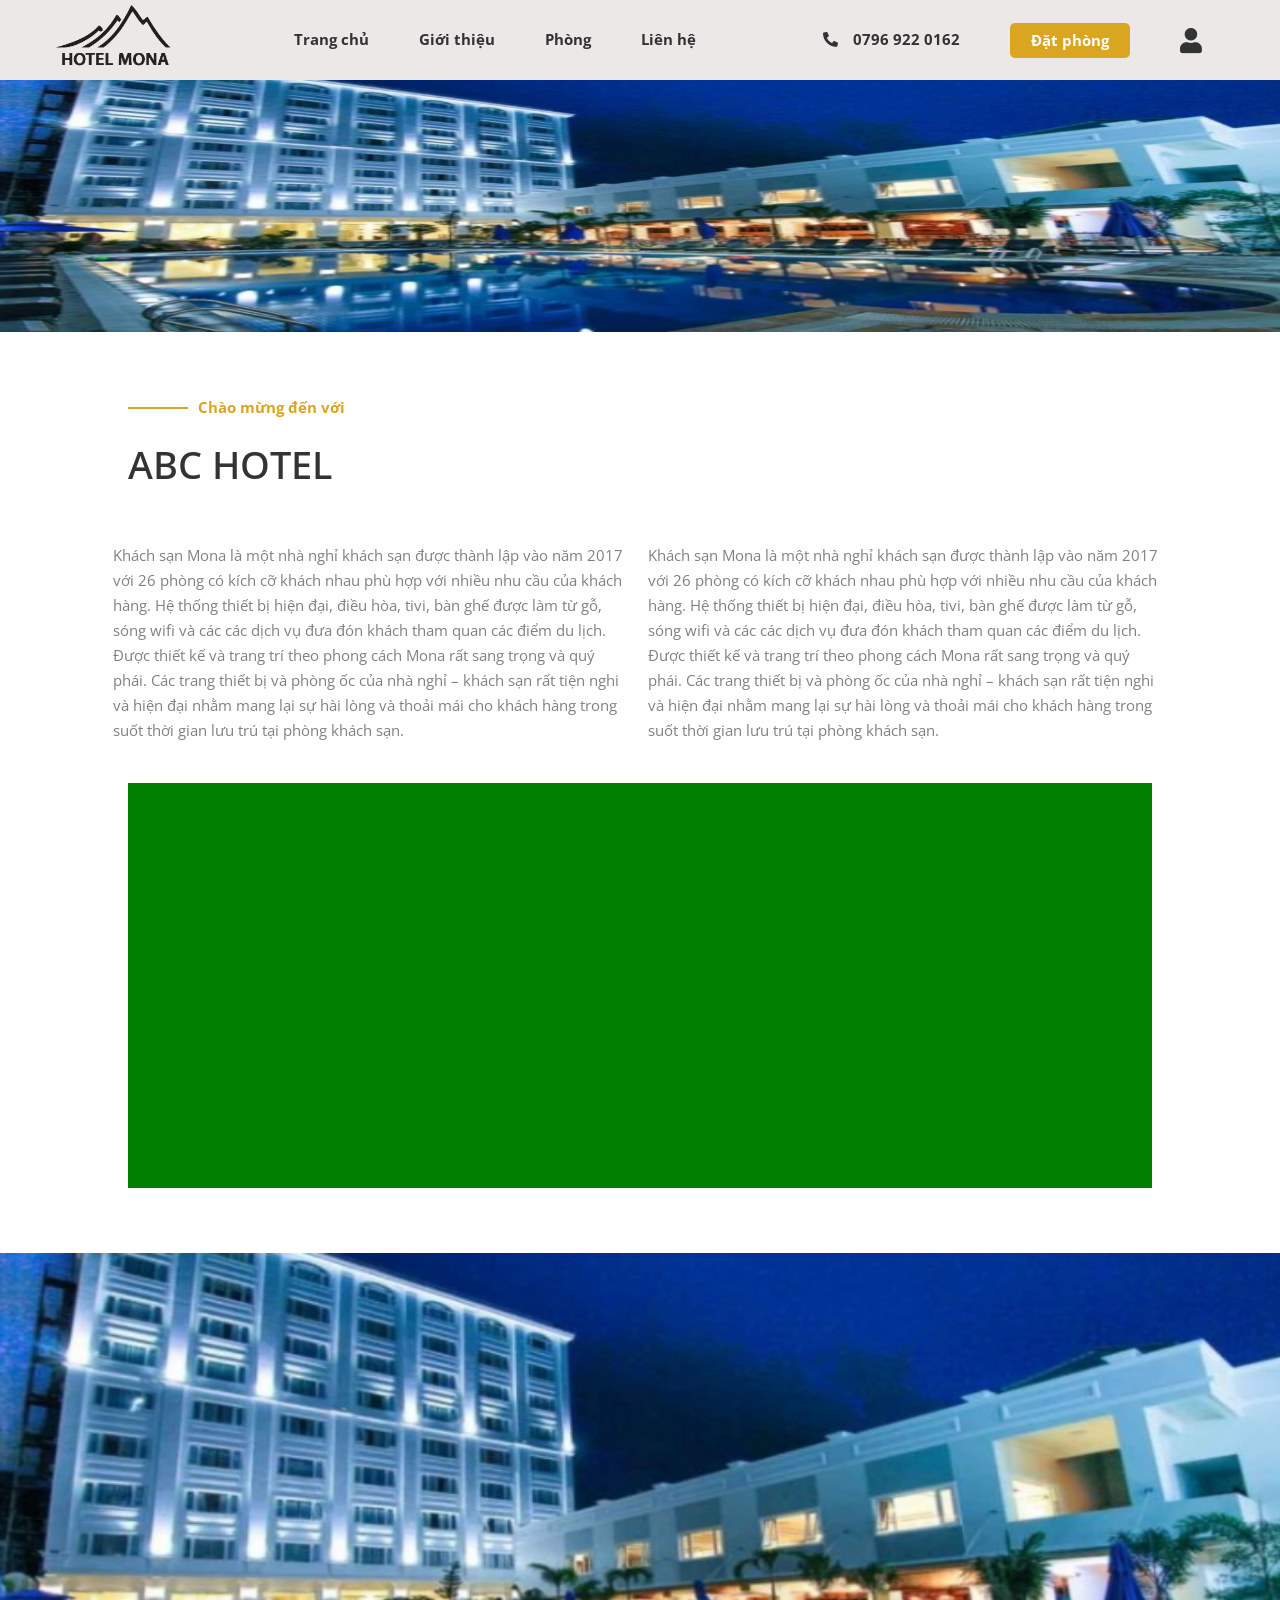
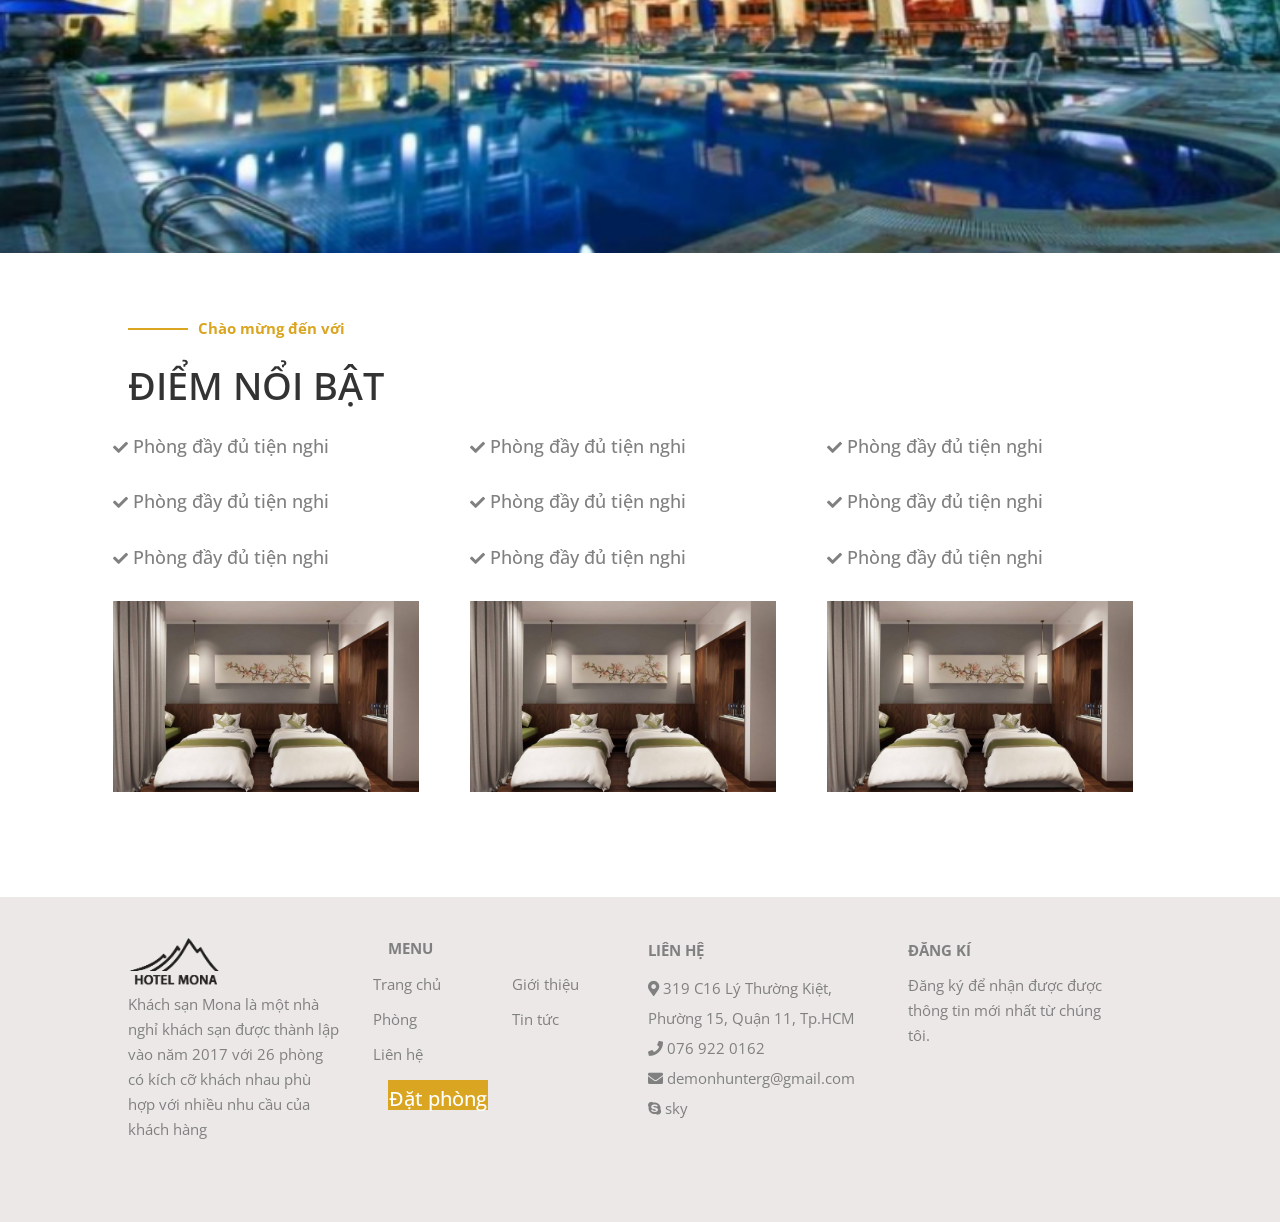
<file: gioithieu.html>
<html lang="en">
<head>
    <meta charset="UTF-8">
    <meta name="viewport" content="width=device-width, initial-scale=1.0">
    <meta http-equiv="X-UA-Compatible" content="ie=edge">
    <title>Mount Hotel</title>
    <link rel="stylesheet" href="https://cdnjs.cloudflare.com/ajax/libs/font-awesome/5.11.2/css/all.min.css">
    <link href="https://fonts.googleapis.com/css?family=Open+Sans&display=swap" rel="stylesheet">
    <link href="https://fonts.googleapis.com/css?family=Sawarabi+Mincho&display=swap" rel="stylesheet">
    <link rel="stylesheet" href="https://maxcdn.bootstrapcdn.com/bootstrap/3.4.1/css/bootstrap.min.css">
    <link rel="stylesheet" href="style.css">
    <link rel="stylesheet" href="grid.css">
    <script src="https://ajax.googleapis.com/ajax/libs/jquery/3.4.1/jquery.min.js"></script>
    <script src="https://maxcdn.bootstrapcdn.com/bootstrap/3.4.1/js/bootstrap.min.js"></script>
</head>
<body>
        <!-- header -->
        <header style="height:80px;">
            <nav class="header-nav">
                <!-- Left Side -->
                <div class="nav-left-side">
                   <img src="./image/logo.png" alt="Mount Hotel" style="cursor: pointer;">
                </div>
                <!-- Middle Side -->
                <div class="nav-middle-side">
                    <div class="nav-detail">Trang chủ</div>
                    <div class="nav-detail">Giới thiệu</div>
                    <div class="nav-detail">Phòng</div>
                    <div class="nav-detail">Liên hệ</div>
                </div>
                <!-- Right Side -->
                <div class="nav-right-side">
                    <div class="nav-detail"><i class="fas fa-phone-alt" style="margin-right: 15px;"></i>0796 922 0162</div>
                    <div class="nav-detail">
                        <button >Đặt phòng</button>
                    </div>
                    <div class="nav-detail">
                        <i class="fas fa-user" style="font-size: 25px;"></i>
                    </div>
                </div>
            </nav>
        </header>
        <!-- main -->

    </div>
     <!-- banner giới thiệu -->
    <div>
        <img class="gioithieu-banner-1" src="./image/hinh-anh-khach-san-Phu-Quoc-Ocean-Pearl.png" alt="">
    </div>
    <!-- giới thiệu khách sạn -->
    <section>
        <span class="gioithieu-gach">Chào mừng đến với</span>
        <p class="gioithieu-text">ABC HOTEL</p class="gioithieu-text">
        <div class="row gioithieu-text-wapper">
            <div class="col span-1-of-2">
                <span>
                    Khách sạn Mona là một nhà nghỉ khách sạn được thành lập vào năm 2017 với 26 phòng có kích cỡ khách nhau phù hợp với nhiều nhu cầu của khách hàng. Hệ thống thiết bị hiện đại, điều hòa, tivi, bàn ghế được làm từ gỗ, sóng wifi và các các dịch vụ đưa đón khách tham quan các điểm du lịch. Được thiết kế và trang trí theo phong cách Mona rất sang trọng và quý phái. Các trang thiết bị và phòng ốc của nhà nghỉ – khách sạn rất tiện nghi và hiện đại nhằm mang lại sự hài lòng và thoải mái cho khách hàng trong suốt thời gian lưu trú tại phòng khách sạn.
                </span>
            </div>
            <div class="col span-1-of-2">
                <span>
                    Khách sạn Mona là một nhà nghỉ khách sạn được thành lập vào năm 2017 với 26 phòng có kích cỡ khách nhau phù hợp với nhiều nhu cầu của khách hàng. Hệ thống thiết bị hiện đại, điều hòa, tivi, bàn ghế được làm từ gỗ, sóng wifi và các các dịch vụ đưa đón khách tham quan các điểm du lịch. Được thiết kế và trang trí theo phong cách Mona rất sang trọng và quý phái. Các trang thiết bị và phòng ốc của nhà nghỉ – khách sạn rất tiện nghi và hiện đại nhằm mang lại sự hài lòng và thoải mái cho khách hàng trong suốt thời gian lưu trú tại phòng khách sạn.
                </span>
            </div>
        </div>
        <div class="gioithieu-slider">

        </div>
    </section>
    <!-- banner phòng+thành viên -->
    <div >
        <img class="gioithieu-banner-2" src="./image/hinh-anh-khach-san-Phu-Quoc-Ocean-Pearl.png" alt="">
    </div>
    <!-- điểm nổi bật -->
    <section>
        <span class="gioithieu-gach">Chào mừng đến với</span>
        <p class="gioithieu-text">ĐIỂM NỔI BẬT </p>
        <div class="row">
            <div class="col span-1-of-3 gioithieu-room-wapper">
                <p> <i class="fas fa-check"></i> Phòng đầy đủ tiện nghi</p>
                <p><i class="fas fa-check"></i> Phòng đầy đủ tiện nghi</p>
                <p><i class="fas fa-check"></i> Phòng đầy đủ tiện nghi</p>
                <img class="gioithieu-room-img" src="./image/phong-standard.jpg" alt="">
            </div>
            <div class="col span-1-of-3 gioithieu-room-wapper">
                <p><i class="fas fa-check"></i> Phòng đầy đủ tiện nghi</p>
                <p><i class="fas fa-check"></i> Phòng đầy đủ tiện nghi</p>
                <p><i class="fas fa-check"></i> Phòng đầy đủ tiện nghi</p>
                <img class="gioithieu-room-img" src="./image/phong-standard.jpg" alt="">
            </div>
            <div class="col span-1-of-3 gioithieu-room-wapper">
                <p><i class="fas fa-check"></i> Phòng đầy đủ tiện nghi</p>
                <p><i class="fas fa-check"></i> Phòng đầy đủ tiện nghi</p>
                <p><i class="fas fa-check"></i> Phòng đầy đủ tiện nghi</p>
                <img class="gioithieu-room-img" src="./image/phong-standard.jpg" alt="">
            </div>
        </div>
    </section>
    <!-- footer-1 -->
    <footer class="gioithieu-footer-1">
        <div class="col span-1-of-4 gioithieu-height">
            <img class="footer-logo" src="./image/logo.png" alt="">
            <p>
                Khách sạn Mona là một nhà nghỉ khách sạn được thành lập vào năm 2017 với 26 phòng có kích cỡ khách nhau phù hợp với nhiều nhu cầu của khách hàng
            </p>
        </div>
        <div class="col span-1-of-4">
            <p style="font-weight: bold;">MENU</p>
            <div class="row">
                <div class="col span-1-of-2 gioithieu-height">
                    <a class ="a"><p>Trang chủ</p></a>
                    <a class ="a"><p>Phòng</p></a>
                    <a class ="a"><p>Liên hệ</p></a>
                </div>
                <div class="col span-1-of-2 gioithieu-height">
                    <a class ="a"><p>Giới thiệu</p></a>
                    <a class ="a"><p>Tin tức</p></a>
                </div>
            </div>
            <a href="#" class="gioithieu-btn">Đặt phòng</a>
        </div>
        <div class="col span-1-of-4 gioithieu-height">
            <p style="font-weight: bold;">LIÊN HỆ</p>
            <ul class="gioithieu-footer-1-lienhe">
                <li><i class="fas fa-map-marker-alt"></i> 319 C16 Lý Thường Kiệt, Phường 15, Quận 11, Tp.HCM</li>
                <a class ="a"><li><i class="fas fa-phone"></i> 076 922 0162</li></a>
                <a class ="a"><li><i class="fas fa-envelope"></i> demonhunterg@gmail.com</li></a>
                <a class ="a"><li><i class="fab fa-skype"></i> sky</li></a>
            </ul>
        </div>
        <div class="col span-1-of-4 gioithieu-height">
            <p style="font-weight: bold;">ĐĂNG KÍ</p>
            <p>Đăng ký để nhận được được thông tin mới nhất từ chúng tôi.</p>
        </div>
    </footer>
</body>
</html>
</file>
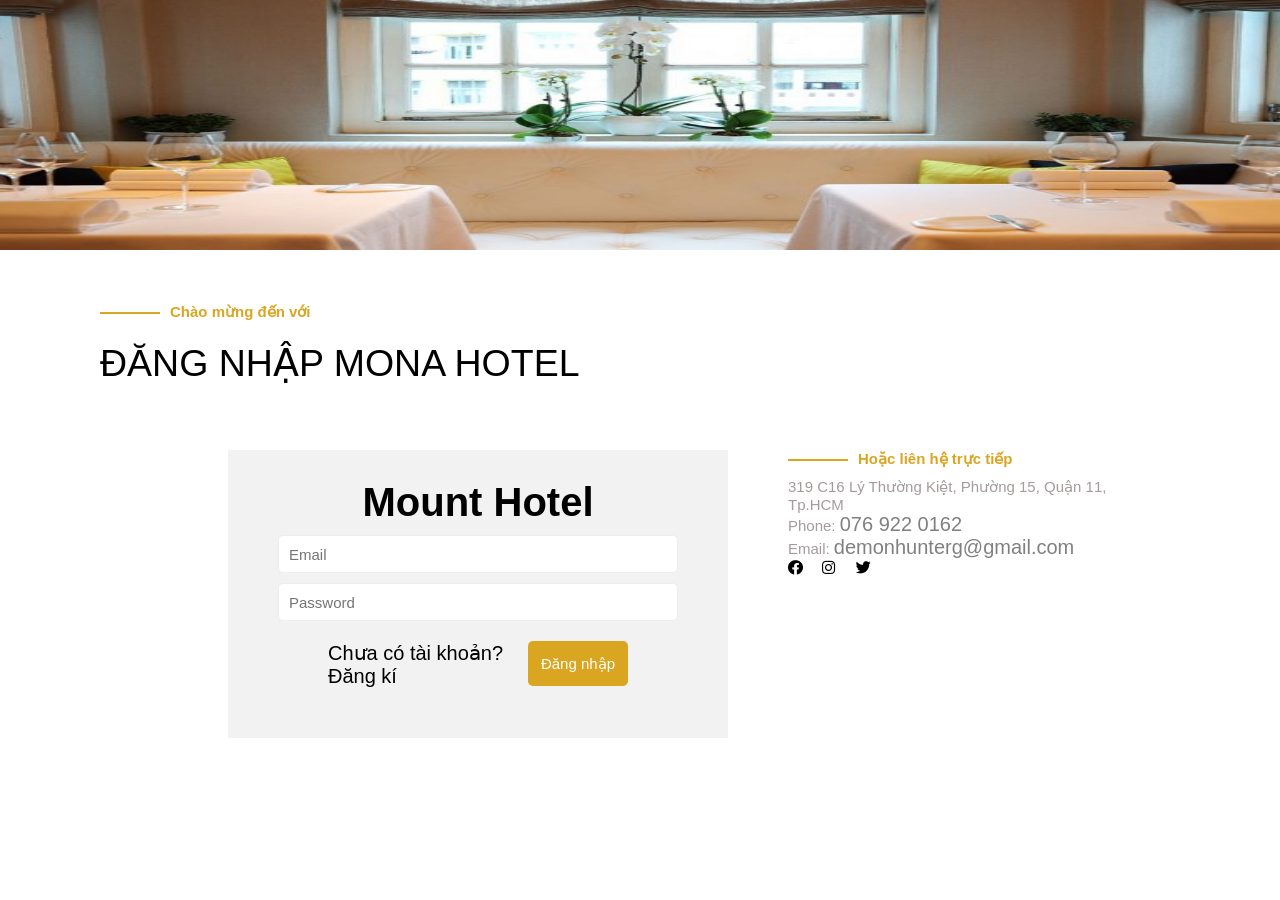
<file: login.html>
<!DOCTYPE html>
<html lang="en">
<head>
    <meta charset="UTF-8">
    <meta name="viewport" content="width=device-width, initial-scale=1.0">
    <meta http-equiv="X-UA-Compatible" content="ie=edge">
    <link rel="stylesheet" href="style.css">
    <link rel="stylesheet" href="https://cdnjs.cloudflare.com/ajax/libs/font-awesome/5.11.2/css/all.min.css">
    <title>Document</title>
</head>
<body>
    <div class="hinhnen">
        <img style="width: 100%; height: 250px;" src="nha-hang-1-768x410.jpg" alt="">
    </div>
    <div class="welcome">
    <div class="register-logIn" >
        <span>Chào mừng đến với</span>  
    </div> 
    <div>
        <h3 style="font-size: 250%; font-weight: 500; padding-top: 20px;">ĐĂNG NHẬP MONA HOTEL</h3>
    </div>
    </div>
    <section class="log-in-container">
           
       <form id="form-log-in" class="form-log-in">
        <div class="form-header">
            <h3>Mount Hotel</h3>
        </div>
        <div class="form-content">
                <input type="text" name="email" placeholder="Email">
            </div>
            <div class="input-wraper">
                <input type="text" name="password" placeholder="Password">
            </div>
        </div>
        <div class="form-footer">
            <a id="log-in-link" href="#">Chưa có tài khoản? Đăng kí</a>
            <button id="register-submit-btn" type="submit">Đăng nhập</button>
        </div>
       </form>
       <div class="lienhe">
       <div class="register-logIn" >
        <span>Hoặc liên hệ trực tiếp</span>  
        </div>
        <div> 
            <div class="p">
        <p>319 C16 Lý Thường Kiệt, Phường 15, Quận 11, Tp.HCM</p>
        <p>Phone: <a href="#" class ="a"> 076 922 0162</a></p>
        <p>Email: <a href="#" class ="a"> demonhunterg@gmail.com</a></p>
        </div>
        <div class="btn-icon">
        <i class="fab fa-facebook"></i>
        <i class="fab fa-instagram"></i>
        <i class="fab fa-twitter"></i>
        </div>   
    </div>
    </div>
        </section>
</body>
</html>
</file>
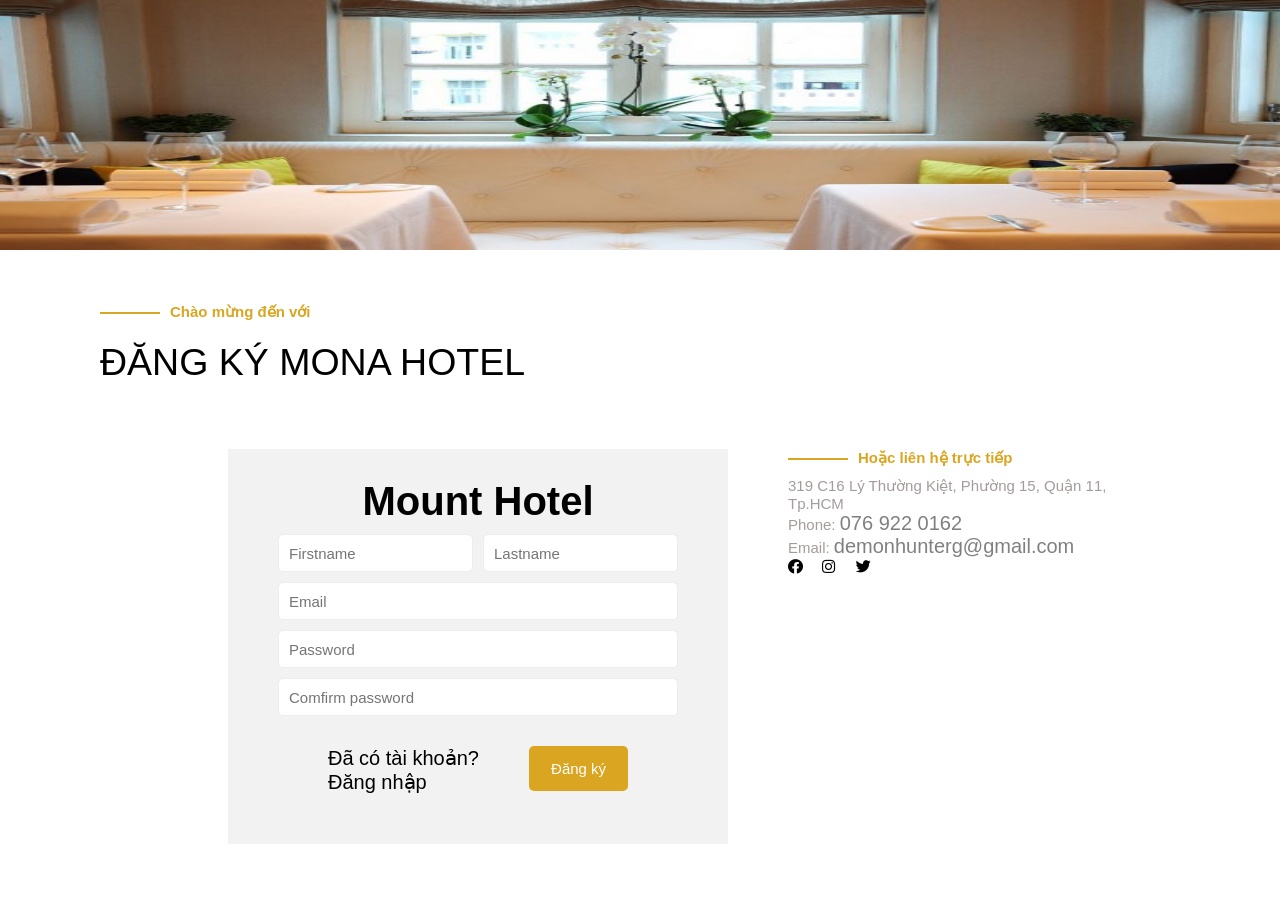
<file: register.html>
<!DOCTYPE html>
<html lang="en">
<head>
    <meta charset="UTF-8">
    <meta name="viewport" content="width=device-width, initial-scale=1.0">
    <meta http-equiv="X-UA-Compatible" content="ie=edge">
    <link rel="stylesheet" href="style.css">
    <link rel="stylesheet" href="https://cdnjs.cloudflare.com/ajax/libs/font-awesome/5.11.2/css/all.min.css">
    <title>Document</title>
</head>
<body>
    <div class="hinhnen">
        <img style="width: 100%; height: 250px;" src="nha-hang-1-768x410.jpg" alt="">
    </div>
    <div class="welcome">
    <div class="register-logIn" >
        <span>Chào mừng đến với</span>  
    </div> 
    <div>
        <h3 style="font-size: 250%; font-weight: 500; padding-top: 20px;">ĐĂNG KÝ MONA HOTEL</h3>
    </div>
    </div>
    <section class="register-container">
           
       <form id="form-register" class="form-register">
        <div class="form-header">
            <h3>Mount Hotel</h3>
        </div>
        <div class="form-content">
            <div class="name-wrapper">
                <div class="input-wraper">
                    <input type="text" name="firstname" placeholder="Firstname">
                </div>
                <div class="input-wraper">
                    <input type="text" name="lastname" placeholder="Lastname">
                </div>
            </div>
            <div class="input-wraper">
                <input type="text" name="email" placeholder="Email">
            </div>
            <div class="input-wraper">
                <input type="text" name="password" placeholder="Password">
            </div>
            <div class="input-wraper">
                <input type="text" name="comfirmPassword" placeholder="Comfirm password">
            </div>
        </div>
        <div class="form-footer">
            <a id="register-link" href="#">Đã có tài khoản? Đăng nhập</a>
            <button id="register-submit-btn" type="submit">Đăng ký</button>
        </div>
       </form>
       <div class="lienhe">
       <div class="register-logIn" >
        <span>Hoặc liên hệ trực tiếp</span>  
        </div>
        <div> 
            <div class="p">
                <p>319 C16 Lý Thường Kiệt, Phường 15, Quận 11, Tp.HCM</p>
                <p>Phone: <a href="#" class ="a"> 076 922 0162</a></p>
                <p>Email: <a href="#" class ="a"> demonhunterg@gmail.com</a></p>
                </div>
        <div class="btn-icon">
        <i class="fab fa-facebook"></i>
        <i class="fab fa-instagram"></i>
        <i class="fab fa-twitter"></i>
        </div>   
    </div>
    </div>
        </section>
</body>
</html>
</file>
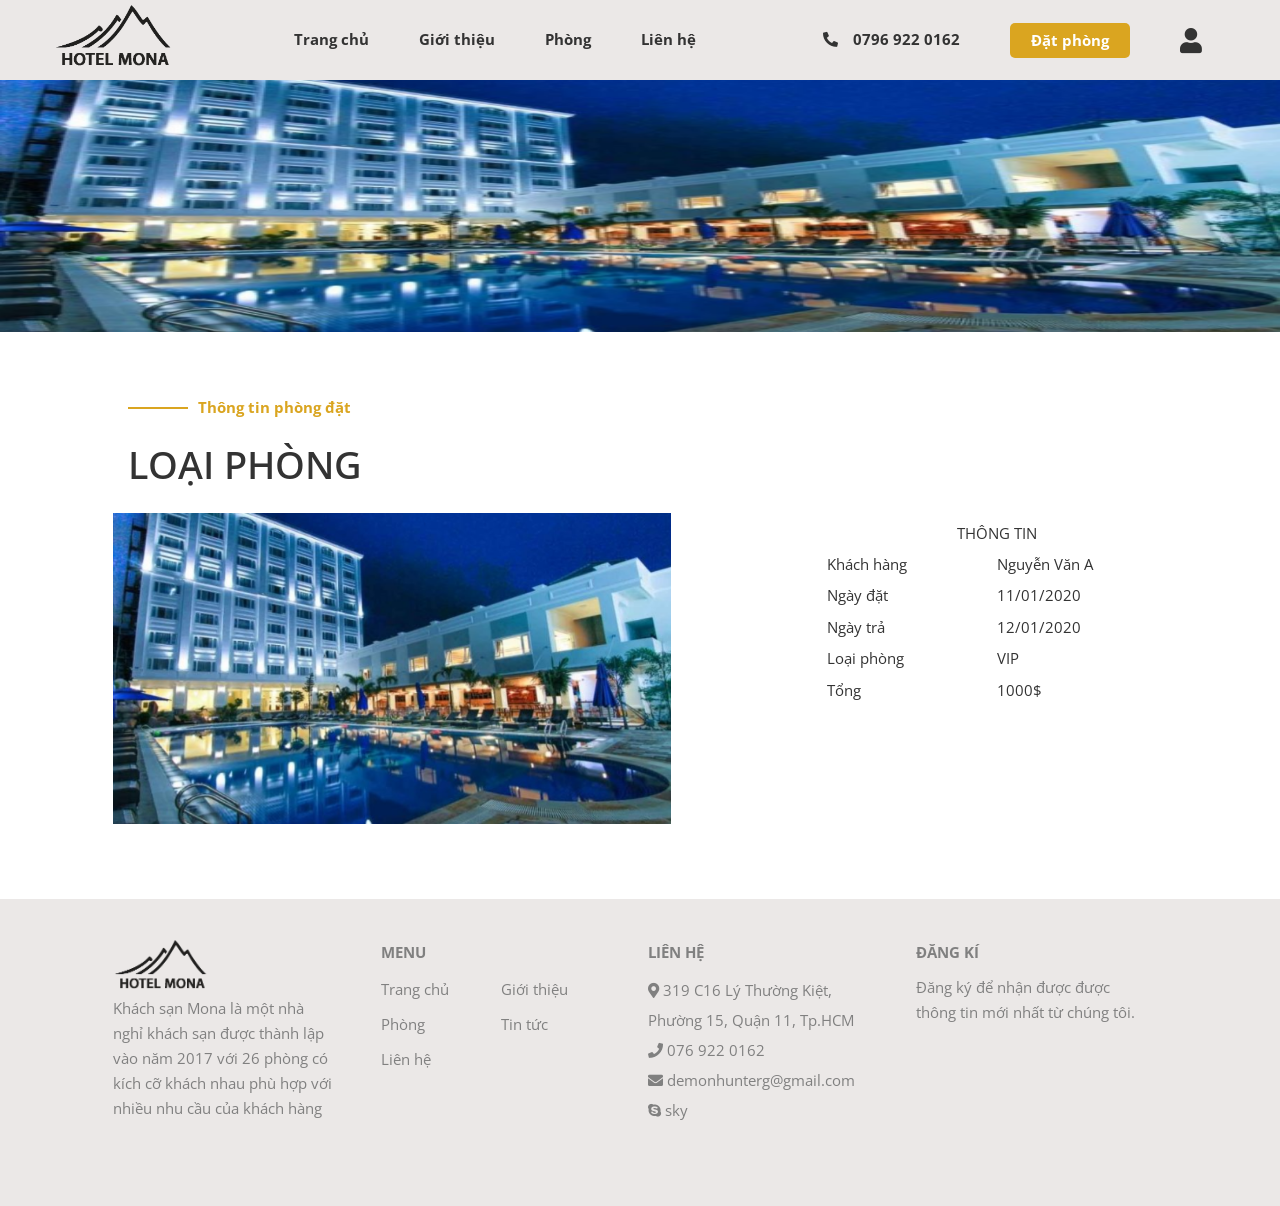
<file: room-booed-info.html>
<html lang="en">

<head>
    <meta charset="UTF-8">
    <meta name="viewport" content="width=device-width, initial-scale=1.0">
    <meta http-equiv="X-UA-Compatible" content="ie=edge">
    <title>Mount Hotel</title>
    <link rel="stylesheet" href="https://cdnjs.cloudflare.com/ajax/libs/font-awesome/5.11.2/css/all.min.css">
    <link href="https://fonts.googleapis.com/css?family=Open+Sans&display=swap" rel="stylesheet">
    <link href="https://fonts.googleapis.com/css?family=Sawarabi+Mincho&display=swap" rel="stylesheet">
    <link rel="stylesheet" href="https://maxcdn.bootstrapcdn.com/bootstrap/3.4.1/css/bootstrap.min.css">
    <link rel="stylesheet" href="style.css">
    <link rel="stylesheet" href="grid.css">
    <script src="https://ajax.googleapis.com/ajax/libs/jquery/3.4.1/jquery.min.js"></script>
    <script src="https://maxcdn.bootstrapcdn.com/bootstrap/3.4.1/js/bootstrap.min.js"></script>
</head>

<body>
    <!-- header -->
    <header style="height:80px;">
        <nav class="header-nav">
            <!-- Left Side -->
            <div class="nav-left-side">
                <img src="./image/logo.png" alt="Mount Hotel" style="cursor: pointer;">
            </div>
            <!-- Middle Side -->
            <div class="nav-middle-side">
                <div class="nav-detail">Trang chủ</div>
                <div class="nav-detail">Giới thiệu</div>
                <div class="nav-detail">Phòng</div>
                <div class="nav-detail">Liên hệ</div>
            </div>
            <!-- Right Side -->
            <div class="nav-right-side">
                <div class="nav-detail"><i class="fas fa-phone-alt" style="margin-right: 15px;"></i>0796 922 0162</div>
                <div class="nav-detail">
                    <button>Đặt phòng</button>
                </div>
                <div class="nav-detail">
                    <i class="fas fa-user" style="font-size: 25px;"></i>
                </div>
            </div>
        </nav>
    </header>
    <!-- main -->
    <!-- banner giới thiệu -->
    <div>
        <img class="gioithieu-banner-1" src="./image/hinh-anh-khach-san-Phu-Quoc-Ocean-Pearl.png" alt="">
    </div>
    <!-- giới thiệu khách sạn -->
    <section>
        <span class="gioithieu-gach">Thông tin phòng đặt</span>
        <p class="gioithieu-text">LOẠI PHÒNG</p class="gioithieu-text">
        <div class="row">
            <div class="col span-2-of-3">
                <img style="width: 80%;" src="./image/hinh-anh-khach-san-Phu-Quoc-Ocean-Pearl.png" alt="">
            </div>
            <div class="col span-1-of-3 ">
                <p style="text-align: center; margin: 10px;">THÔNG TIN </p>
                <div class="room-booked-info">
                    <div style="width: 50%;">
                        <p>Khách hàng </p>
                        <p>Ngày đặt</p>
                        <p>Ngày trả</p>
                        <p>Loại phòng</p>
                        <p>Tổng</p>
                    </div>
                    <div>
                        <p>Nguyễn Văn A</p>
                        <p>11/01/2020</p>
                        <p>12/01/2020</p>
                        <p>VIP</p>
                        <p>1000$</p>
                    </div>
                </div>
            </div>
        </div>
    </section>
    <!-- footer-1 -->
    <footer class="gioithieu-footer-1">
        <div class="row">
            <div class="col span-1-of-4 gioithieu-height">
                <img class="footer-logo" src="./image/logo.png" alt="">
                <p>
                    Khách sạn Mona là một nhà nghỉ khách sạn được thành lập vào năm 2017 với 26 phòng có kích cỡ khách
                    nhau
                    phù hợp với nhiều nhu cầu của khách hàng
                </p>
            </div>
            <div class="col span-1-of-4 gioithieu-height">
                <p style="font-weight: bold;">MENU</p>
                <div class="row" style="padding-left: 15px;">
                    <div class="col span-1-of-2 gioithieu-height">
                        <a class="a">
                            <p>Trang chủ</p>
                        </a>
                        <a class="a">
                            <p>Phòng</p>
                        </a>
                        <a class="a">
                            <p>Liên hệ</p>
                        </a>
                    </div>
                    <div class="col span-1-of-2 gioithieu-height">
                        <a class="a">
                            <p>Giới thiệu</p>
                        </a>
                        <a class="a">
                            <p>Tin tức</p>
                        </a>
                    </div>
                </div>
            </div>
            <div class="col span-1-of-4 gioithieu-height">
                <p style="font-weight: bold;">LIÊN HỆ</p>
                <ul class="gioithieu-footer-1-lienhe">
                    <li><i class="fas fa-map-marker-alt"></i> 319 C16 Lý Thường Kiệt, Phường 15, Quận 11, Tp.HCM</li>
                    <a class="a">
                        <li><i class="fas fa-phone"></i> 076 922 0162</li>
                    </a>
                    <a class="a">
                        <li><i class="fas fa-envelope"></i> demonhunterg@gmail.com</li>
                    </a>
                    <a class="a">
                        <li><i class="fab fa-skype"></i> sky</li>
                    </a>
                </ul>
            </div>
            <div class="col span-1-of-4 gioithieu-height">
                <p style="font-weight: bold;">ĐĂNG KÍ</p>
                <p>Đăng ký để nhận được được thông tin mới nhất từ chúng tôi.</p>
            </div>
        </div>
    </footer>
</body>

</html>
</file>
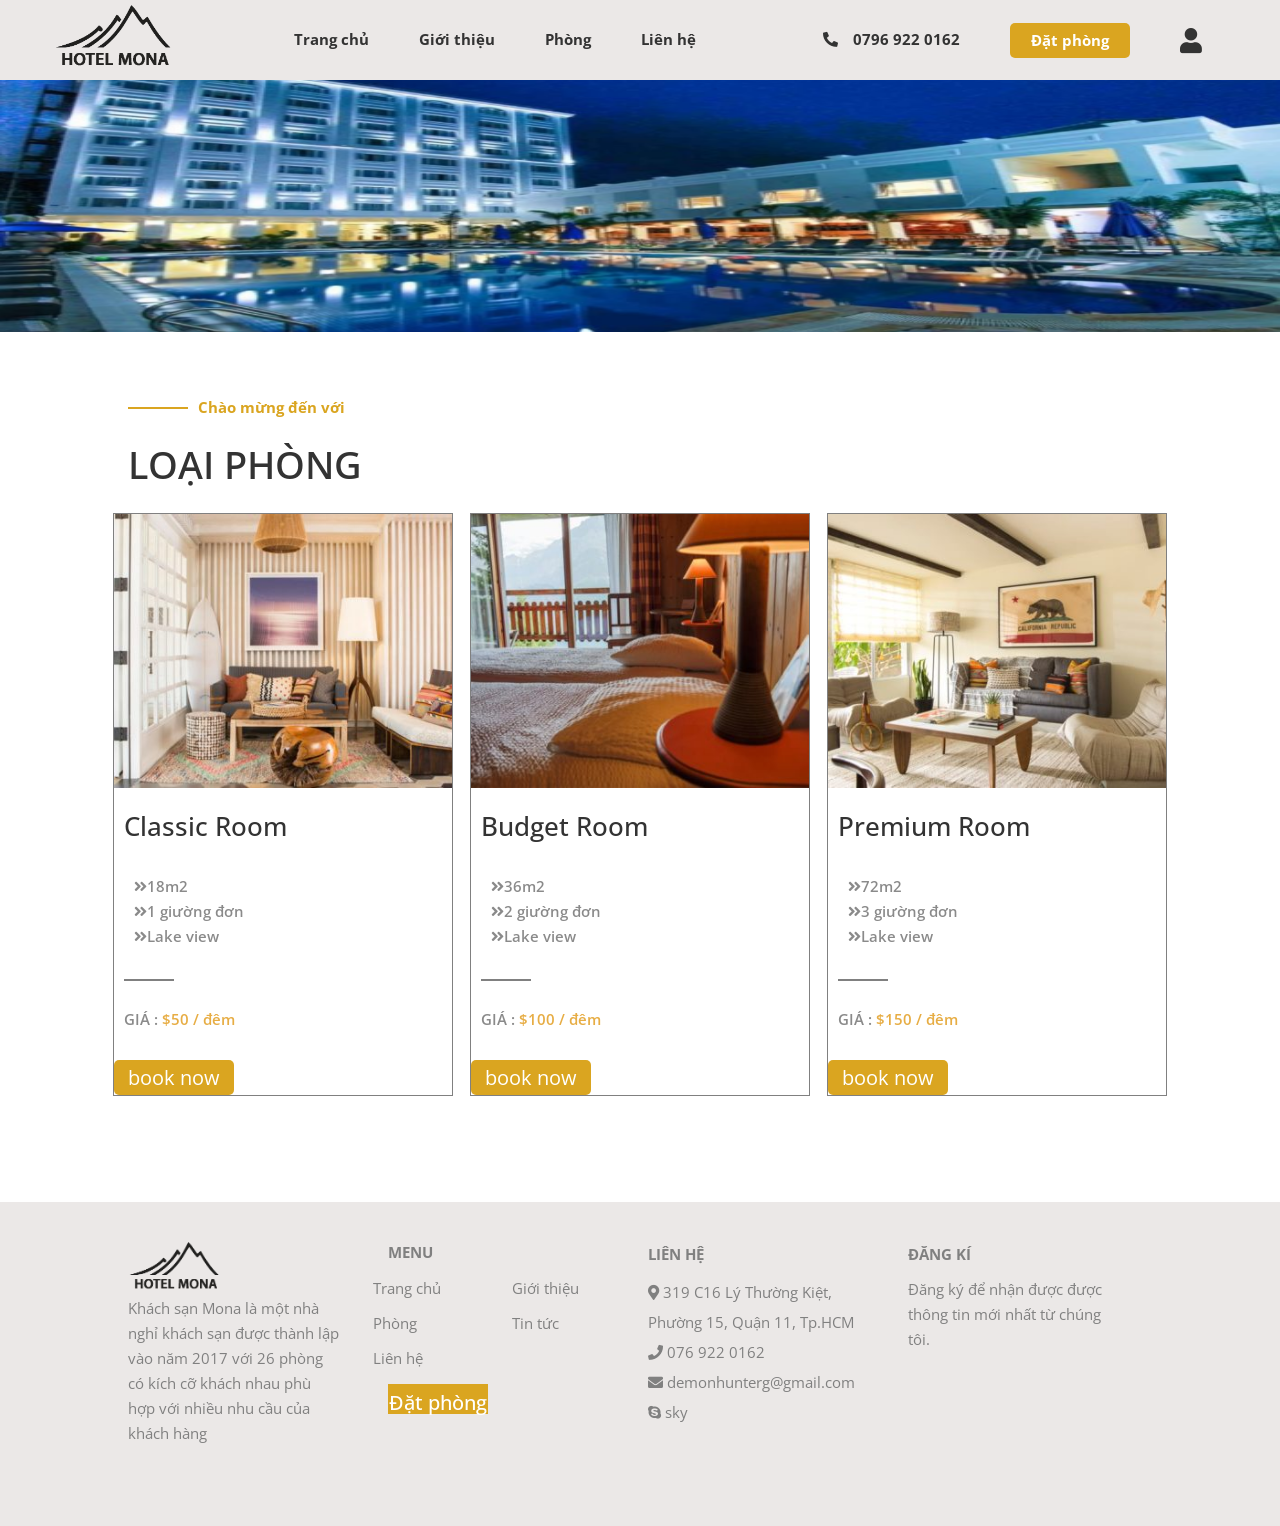
<file: room.html>
<html lang="en">
<head>
    <meta charset="UTF-8">
    <meta name="viewport" content="width=device-width, initial-scale=1.0">
    <meta http-equiv="X-UA-Compatible" content="ie=edge">
    <title>Mount Hotel</title>
    <link rel="stylesheet" href="https://cdnjs.cloudflare.com/ajax/libs/font-awesome/5.11.2/css/all.min.css">
    <link href="https://fonts.googleapis.com/css?family=Open+Sans&display=swap" rel="stylesheet">
    <link href="https://fonts.googleapis.com/css?family=Sawarabi+Mincho&display=swap" rel="stylesheet">
    <link rel="stylesheet" href="https://maxcdn.bootstrapcdn.com/bootstrap/3.4.1/css/bootstrap.min.css">
    <link rel="stylesheet" href="style.css">
    <link rel="stylesheet" href="grid.css">
    <script src="https://ajax.googleapis.com/ajax/libs/jquery/3.4.1/jquery.min.js"></script>
    <script src="https://maxcdn.bootstrapcdn.com/bootstrap/3.4.1/js/bootstrap.min.js"></script>
    
</head>
<body>
        <!-- header -->
        <header style="height:80px;">
            <nav class="header-nav">
                <!-- Left Side -->
                <div class="nav-left-side">
                   <img src="./image/logo.png" alt="Mount Hotel" style="cursor: pointer;">
                </div>
                <!-- Middle Side -->
                <div class="nav-middle-side">
                    <div class="nav-detail">Trang chủ</div>
                    <div class="nav-detail">Giới thiệu</div>
                    <div class="nav-detail">Phòng</div>
                    <div class="nav-detail">Liên hệ</div>
                </div>
                <!-- Right Side -->
                <div class="nav-right-side">
                    <div class="nav-detail"><i class="fas fa-phone-alt" style="margin-right: 15px;"></i>0796 922 0162</div>
                    <div class="nav-detail">
                        <button >Đặt phòng</button>
                    </div>
                    <div class="nav-detail">
                        <i class="fas fa-user" style="font-size: 25px;"></i>
                    </div>
                </div>
            </nav>
        </header>
        <!-- main -->
<!-- banner giới thiệu -->
<div>
    <img class="gioithieu-banner-1" src="./image/hinh-anh-khach-san-Phu-Quoc-Ocean-Pearl.png" alt="">
</div>
<!-- giới thiệu khách sạn -->
<section>
    <span class="gioithieu-gach">Chào mừng đến với</span>
    <p class="gioithieu-text">LOẠI PHÒNG</p class="gioithieu-text">
    <div class="row">
        <div class="col span-1-of-3">
            <div class="room-wapper">
                <img  class="room-img" src="./image/Hotel-WordPress-theme-room-2-370x300.jpg" alt="">
                <p style="font-weight: 500; font-size: 170%;">Classic Room</p>
                <ul class="ul" style="color: #8a8a8a; font-weight: 580;">
                    <li><i class="fas fa-angle-double-right"></i>18m2</li>
                    <li><i class="fas fa-angle-double-right"></i>1 giường đơn</li>
                    <li><i class="fas fa-angle-double-right"></i>Lake view</li>
                </ul>
                <p class="room-gach" style="color: #8a8a8a; font-weight: 600;">GIÁ : <span style="color:#e7ad44;">$50 / đêm</span></p>
                <a href="./room-booked.html">
                    <button>
                        book now
                    </button>
                </a>
            </div>
        </div>
        <div class="col span-1-of-3">
            <div class="room-wapper">
                <img  class="room-img" src="./image/Hotel-WordPress-theme-room-5-370x300.jpg" alt="">
                <p style="font-weight: 500; font-size: 170%;">Budget Room</p>
                <ul class="ul" style="color: #8a8a8a; font-weight: 580;">
                    <li><i class="fas fa-angle-double-right"></i>36m2</li>
                    <li><i class="fas fa-angle-double-right"></i>2 giường đơn</li>
                    <li><i class="fas fa-angle-double-right"></i>Lake view</li>
                </ul>
                <p class="room-gach" style="color: #8a8a8a; font-weight: 600;">GIÁ : <span style="color:#e7ad44;">$100 / đêm</span></p>
                <a href="./room-booked.html">
                    <button>
                        book now
                    </button>
                </a>
            </div>
        </div>
        <div class="col span-1-of-3">
            <div class="room-wapper">
                <img  class="room-img" src="./image/Hotel-WordPress-theme-room-4-370x300.jpg" alt="">
                <p style="font-weight: 500; font-size: 170%;">Premium Room</p>
                <ul class="ul" style="color: #8a8a8a; font-weight: 580;">
                    <li><i class="fas fa-angle-double-right"></i>72m2</li>
                    <li><i class="fas fa-angle-double-right"></i>3 giường đơn</li>
                    <li><i class="fas fa-angle-double-right"></i>Lake view</li>
                </ul>
                <p class="room-gach" style="color: #8a8a8a; font-weight: 600;">GIÁ : <span style="color:#e7ad44;">$150 / đêm</span></p>
                <a href="./room-booked.html">
                    <button>
                        book now
                    </button>
                </a>
            </div>
        </div>
    </div>
</section>
<!-- footer-1 -->
<footer class="gioithieu-footer-1">
    <div class="col span-1-of-4 gioithieu-height">
        <img class="footer-logo" src="./image/logo.png" alt="">
        <p>
            Khách sạn Mona là một nhà nghỉ khách sạn được thành lập vào năm 2017 với 26 phòng có kích cỡ khách nhau phù hợp với nhiều nhu cầu của khách hàng
        </p>
    </div>
    <div class="col span-1-of-4">
        <p style="font-weight: bold;">MENU</p>
        <div class="row">
            <div class="col span-1-of-2 gioithieu-height">
                <a class ="a"><p>Trang chủ</p></a>
                <a class ="a"><p>Phòng</p></a>
                <a class ="a"><p>Liên hệ</p></a>
            </div>
            <div class="col span-1-of-2 gioithieu-height">
                <a class ="a"><p>Giới thiệu</p></a>
                <a class ="a"><p>Tin tức</p></a>
            </div>
        </div>
        <a href="#" class="gioithieu-btn">Đặt phòng</a>
    </div>
    <div class="col span-1-of-4 gioithieu-height">
        <p style="font-weight: bold;">LIÊN HỆ</p>
        <ul class="gioithieu-footer-1-lienhe">
            <li><i class="fas fa-map-marker-alt"></i> 319 C16 Lý Thường Kiệt, Phường 15, Quận 11, Tp.HCM</li>
            <a class ="a"><li><i class="fas fa-phone"></i> 076 922 0162</li></a>
            <a class ="a"><li><i class="fas fa-envelope"></i> demonhunterg@gmail.com</li></a>
            <a class ="a"><li><i class="fab fa-skype"></i> sky</li></a>
        </ul>
    </div>
    <div class="col span-1-of-4 gioithieu-height">
        <p style="font-weight: bold;">ĐĂNG KÍ</p>
        <p>Đăng ký để nhận được được thông tin mới nhất từ chúng tôi.</p>
    </div>
</footer>
</body>
</html>
</file>
<file: style.css>
* {
    padding: 0px;
    margin: 0px;
    font-size: 15px;
    box-sizing: border-box;
    font-family: 'Open Sans', sans-serif;
}

section {
    margin: 65px 10%;
}

body {
    width: 100%;
    height: 100vh;
}

button {
    padding-top: 7px;
    padding-bottom: 7px;
    padding-left: 20px;
    padding-right: 20px;
    background-color: #e7ad44;
    border: 1px none;
}

button:hover {
    cursor: pointer;
    background-color: #e78844;
}

.input-wrapper {
    width: 100%;
}

i:hover {
    cursor: pointer;
}

a {
    color: #ffffff;
    text-decoration: none;
    font-size: 20px;
}

h3 {
    font-size: 40px;
    font-weight: 900;
}

.carousel-control {
    z-index: 2;
}

.wrapper {
    width: 100%;
}


/* nav */

.header-nav {
    width: 100%;
    height: 100%;
    background-color: #ebe8e7;
    margin: 0 auto;
    display: flex;
    justify-content: space-around;
    padding-left: 15px;
    padding-right: 15px;
}

.nav-left-side {
    padding-top: 5px;
    padding-bottom: 5px;
}

.nav-left-side>img {
    height: 100%;
}

.nav-middle-side,
.nav-right-Side {
    position: relative;
    align-items: center;
    display: flex;
    justify-content: center;
}

.nav-right-side>div,
.nav-middle-side>div {
    margin-left: 10px;
    margin-right: 10px;
    padding-left: 15px;
    padding-right: 15px;
    font-weight: 700;
}

.nav-middle-side>div:hover,
.nav-right-side>div:hover {
    color: #e7ad44;
    cursor: pointer;
}

.nav-detail>button {
    font-weight: 700;
    color: #ffffff;
}

.icon {
    display: none;
}


/* main trang chủ*/

.main-trang-chu {
    width: 100%;
}


/* main-section-1 */

.main-section-1,
.main-section-3 {
    margin: 0em;
    position: relative;
}

.main-section-1-content {
    width: 100%;
    top: 34%;
    left: 0;
    position: absolute;
    display: flex;
    justify-content: center;
    align-items: center;
}

.main-section-1-content>h2 {
    color: #ffffff;
    font-size: 120px;
    font-weight: 700;
    font-family: 'Sawarabi Mincho', sans-serif;
}


/* .main-section-2 */

.main-section-2-title>span,
.main-section-4-title>span {
    font-size: 25px;
    font-weight: 600;
}

.main-section-2-content {
    padding-top: 30px;
    display: flex;
    justify-content: space-between;
}

.main-section-2-content>* {
    padding: 10px;
    padding-left: 0px;
    padding-bottom: 50px;
}


/* main section 3 */

.main-section-3 .row {
    margin: 0;
    ;
}

.main-section-3 .row .col-sm-3 {
    padding: 0%;
}

.box {
    width: 100%;
    height: 370px;
    position: relative;
}

.view {
    width: 100%;
    height: auto;
    margin: 0px;
    float: left;
    border: 0px solid #fff;
    overflow: hidden;
    position: relative;
    text-align: center;
    box-shadow: 1px 1px 2px #e6e6e6;
    cursor: default;
    background: #fff no-repeat center center
}

.view img {
    display: block;
    position: relative;
    filter: contrast(0.4);
}

.view-first img {
    transition: all 0.2s linear;
    width: 100%;
}

.view-first:hover img {
    transform: scale(1.1);
}

.image-text {
    position: relative;
    -ms-transform: translateY(-50%);
    transform: translateY(-50%);
    top: 50%;
    bottom: auto !important;
    z-index: 16;
    left: 0;
    right: 0;
}

.box-content {
    width: 100%;
    top: 50%;
    left: 0;
    position: absolute;
    display: flex;
    justify-content: center;
    align-items: center;
}

.box-content>h4 {
    font-size: 30px;
    font-weight: 700;
    color: #ffffff;
}

.main-section-4 .row {
    margin: 0;
}

.main-section-4-content .col-sm-4 {
    padding: 0%;
    padding-right: 20px;
}


/* .main-section-5 */

.main-section-5 {
    margin: 0;
    display: flex;
    justify-content: space-around;
}

.main-section-5 .main-section-5-img {
    width: 25%;
    height: 30vh;
}

.main-section-5-img>img {
    width: 100%;
    height: 100%;
}

.main-section-5-img>img:hover {
    filter: brightness(50%);
}


/* tamp */

html {
    font-family: sans-serif;
    font-size: 16px;
}


/* giới thiệu */

.gioithieu-banner-1 {
    width: 100%;
    height: 252px;
}

.gioithieu-gach {
    position: relative;
    padding-left: 70px;
    color: goldenrod;
    font-weight: 700;
}

.gioithieu-gach::before {
    content: "";
    border-bottom: 2.5px solid goldenrod;
    width: 60px;
    position: absolute;
    left: 0;
    top: 50%;
}

.gioithieu-text {
    font-size: 250%;
    font-weight: 550;
    padding-top: 20px;
}

.gioithieu-text-wapper {
    padding-top: 30px;
    color: gray;
    line-height: 25px;
}

.gioithieu-text-wapper>* {
    padding-bottom: 30px;
}

.gioithieu-slider {
    height: 405px;
    background: green;
}

.gioithieu-banner-2 {
    height: 600px;
    width: 100%;
}

.gioithieu-room-wapper>* {
    margin-bottom: 30px;
}

.gioithieu-room-wapper>p {
    font-weight: 500;
    font-size: 120%;
    color: grey;
}

.gioithieu-room-img {
    width: 90%;
}

.gioithieu-footer-1 {
    width: 100%;
    height: auto;
    max-height: 980px;
    padding: 30px 10%;
    background: #ebe8e7;
    color: gray;
    display: inline-block;
}

.gioithieu-footer-1>* {
    padding-bottom: 30px;
}

.gioithieu-footer-1-lienhe>* {
    list-style: none;
    line-height: 30px;
}

.gioithieu-height {
    line-height: 25px;
    padding-right: 30px;
}

.gioithieu-btn {
    text-decoration: none;
    height: 30px;
    width: 100px;
    background: goldenrod;
    display: inline-block;
    text-align: center;
    padding-top: 5px;
    color: white;
    font-weight: 500;
}

.gioithieu-btn:hover {
    text-decoration: none;
}


/* room */

.room-img {
    width: 100%;
    transition: all 0.5s;
}

.room-wapper {
    border: 1px solid gray;
    margin-bottom: 30px;
}

.room-wapper>* {
    padding-bottom: 20px;
}

.room-wapper>div {
    text-indent: 20px;
}

.room-wapper>p {
    text-indent: 10px;
}

.room-gach {
    position: relative;
    padding-top: 30px;
}

.room-gach::before {
    content: "";
    width: 50px;
    position: absolute;
    border: 1px solid gray;
    top: 0px;
}

.room-img:hover {
    filter: brightness(50%);
}

.footer-logo {
    width: 50%;
}

.a {
    color: gray;
    cursor: pointer;
}

.a:hover {
    color: #e7ad44;
    text-decoration: none;
}

.ul {
    list-style: none;
    text-indent: 10px;
}

.ul>li {
    line-height: 25px;
}


/* <<<<<<< HEAD */


/* register ,login */

.register-logIn {
    position: relative;
    padding-left: 70px;
    color: goldenrod;
    font-weight: 700;
}

.welcome {
    padding: 50px 0px 0px 100px;
}

.register-logIn::before {
    content: "";
    border-bottom: 2.5px solid goldenrod;
    width: 60px;
    position: absolute;
    left: 0;
    top: 50%;
}

.register-container {
    display: flex;
}

.log-in-container {
    display: flex;
}

.form-header {
    text-align: center;
    padding-bottom: 10px;
}

input {
    width: 100%;
    height: 38px;
    padding: 10px;
    border: 1px solid #ecedec;
    border-radius: 5px;
}

a {
    color: #000000;
    text-decoration: none;
}

a:hover {
    text-decoration: underline;
/* <<<<<<< HEAD */
  }
  
.form-footer button {
/* ======= */
}

button {
/* >>>>>>> 2ded4483d2f98c1910686fa8264d34e293832b8b */
    width: 120px;
    max-height: 45px;
    line-height: 15px;
    padding: 10px;
    border-radius: 5px;
    color: #ffffff;
    background: goldenrod;
/* <<<<<<< HEAD */
  }
  
.form-footer button:hover {
    cursor: pointer;
  }
  
.form-footer button:disabled{
    background: #5f5d5d;
  }
.btn-icon> i{
/* ======= */
}

button:hover {
    cursor: pointer;
}

button:disabled {
    background: #f2f2f2;
}

.btn-icon>i {
/* >>>>>>> 2ded4483d2f98c1910686fa8264d34e293832b8b */
    width: 30px;
    height: 30px;
}

.form-register {
    max-width: 500px;
    background: #f2f2f2;
    padding: 30px 50px 30px 50px;
    margin-left: 100px;
}

.form-log-in {
    max-width: 500px;
    background: #f2f2f2;
    padding: 30px 50px 30px 50px;
    margin-left: 100px;
}

.form-content>* {
    margin-bottom: 10px;
}

.name-wrapper {
    display: flex;
    justify-content: space-between;
}

.name-wrapper>* {
    width: calc(50% - 5px);
}

.form-footer {
    padding: 20px 50px;
    display: flex;
    justify-content: space-between;
}

.lienhe {
    padding: 0px 0px 0px 60px
}

.p {
    margin-top: 10px;
    color: #a59b9b;
}
.message-error{
    color: #ff0000;
    line-height: 25px;
}
.message-success{
    color: #00ff00;
    line-height: 25px;
}
 /* ======= */

.message-error {
    color: red;
}

/* ======= */

.messenger {
    position: fixed;
    top: 50%;
    left: 10px;
    height: 100%;
    z-index: 9999;
}

.messenger-container {
    display: none;
    height: 40vh;
    background-color: #ffffff;
}

.messenger-nav {
    height: 35px;
    background-color: #4482ff;
    display: flex;
    justify-content: space-between;
}

.current-conversation {
    height: calc(40vh - 59px);
}

.list-messages {
    height: 100%;
    overflow-y: scroll;
}

.list-messages>* {
    margin-bottom: 10px;
    padding: 10px;
}

.message>span {
    display: inline-block;
    max-width: 50%;
    word-break: break-word;
    padding: 10px;
    border: 2px solid #4482ff;
    border-radius: 5px;
}

.your {
    display: flex;
    justify-content: flex-end;
}

.form-send-message {
    display: flex;
    justify-content: space-between;
}

.form-send-message>button {
    padding: 0px;
    padding-left: 20px;
    padding-right: 20px;
}


/* booked */

.booked-wapper>* {
    margin-bottom: 20px;
}

.booked-line {
    width: 100%;
    border: 1px solid gray;
}

.booked-line>* {
    display: block;
    margin-left: 20px;
    margin-right: 10px;
    margin-bottom: 30px;
    width: 90%;
    height: 40px;
}

.booked-line>input {
    box-shadow: 1px -1px 5px gray;
    text-indent: 10px;
}

.slider {
    height: 500px;
}

.room-booked-info {
    display: flex;
}


.booked-input{


    display: flex;
}

.booked-cmt {
    display: flex;
    max-height: 300px;
    margin-top: 10px;
    margin-bottom: 10px;
}

@media only screen and (max-width: 600px) {
    .main-section-1-content {
        top: 41%;
    }
    .main-section-1-content>h2 {
        color: #ffffff;
        font-size: 50px;
        font-weight: 700;
        font-family: 'Sawarabi Mincho', sans-serif;
    }
    .main-section-5 {
        display: inline;
    }
    .main-section-5 .main-section-5-img {
        width: 100%;
        height: 50vh;
    }
    .messenger-container {
        height: 60vh;
    }
    .current-conversation {
        height: calc(60vh - 40px);
    }
    .header-nav.responsive {
        position: relative;
    }
    .header-nav.responsive .icon {
        position: absolute;
        right: 0;
        top: 0;
    }
    .nav-middle-side>* {
        display: none;
    }
    .nav-right-side>* {
        display: none;
    }
    .icon {
        position: relative;
        display: block;
    }
    .nav-responsive {
        display: none;
        width: 100%;
        background-color: #333333;
        position: absolute;
        z-index: 9999;
    }
    .nav-responsive>* {
        margin-top: 10px;
        margin-bottom: 10px;
        width: 100%;
        text-align: center;
    }
    .nav-responsive span{
        color: #ffffff;
        text-decoration: none;
    }
    .nav-responsive span:hover {
        color: #4482ff;
        text-emphasis: underline;
        cursor: pointer;
    }
    .messenger {
        top: 25%;
    }
    /* >>>>>>> 5b35eff936edd6d87452e92f18abf27e87f94bdf */



/* nav_under */
.nav-under{
    width: 100%;
    height: 100vh;
}

.nav-under-container .nav-under-button {
    display: inline-block;
}



.nav-under-content {
    margin: 40px 30px 30px ;
}
</file>
<file: grid.css>
/*  SECTIONS  ============================================================================= */

.section {
	clear: both;
	padding: 0px;
	margin: 0px;
}

/*  GROUPING  ============================================================================= */

.row {
    zoom: 1; /* For IE 6/7 (trigger hasLayout) */
}

.row:before,
.row:after {
    content:"";
    display:table;
}
.row:after {
    clear:both;
}

/*  GRID COLUMN SETUP   ==================================================================== */

.col {
	display: block;
	float:left;
	margin: 1% 0 1% 1.6%;
}

.col:first-child { margin-left: 0; } /* all browsers except IE6 and lower */


/*  REMOVE MARGINS AS ALL GO FULL WIDTH AT 480 PIXELS */

@media only screen and (max-width: 480px) {
	.col { 
		/*margin: 1% 0 1% 0%;*/
        margin: 0;
	}
}


/*  GRID OF TWO   ============================================================================= */


.span-2-of-2 {
	width: 100%;
}

.span-1-of-2 {
	width: 49.2%;
}

/*  GO FULL WIDTH AT LESS THAN 480 PIXELS */

@media only screen and (max-width: 480px) {
	.span-2-of-2 {
		width: 100%; 
	}
	.span-1-of-2 {
		width: 100%; 
	}
}


/*  GRID OF THREE   ============================================================================= */

	
.span-3-of-3 {
	width: 100%; 
}

.span-2-of-3 {
	width: 66.13%; 
}

.span-1-of-3 {
	width: 32.26%; 
}


/*  GO FULL WIDTH AT LESS THAN 480 PIXELS */

@media only screen and (max-width: 480px) {
	.span-3-of-3 {
		width: 100%; 
	}
	.span-2-of-3 {
		width: 100%; 
	}
	.span-1-of-3 {
		width: 100%;
	}
}

/*  GRID OF FOUR   ============================================================================= */

	
.span-4-of-4 {
	width: 100%; 
}

.span-3-of-4 {
	width: 74.6%; 
}

.span-2-of-4 {
	width: 49.2%; 
}

.span-1-of-4 {
	width: 23.8%; 
}


/*  GO FULL WIDTH AT LESS THAN 480 PIXELS */

@media only screen and (max-width: 480px) {
	.span-4-of-4 {
		width: 100%; 
	}
	.span-3-of-4 {
		width: 100%; 
	}
	.span-2-of-4 {
		width: 100%; 
	}
	.span-1-of-4 {
		width: 100%; 
	}
}


/*  GRID OF FIVE   ============================================================================= */

	
.span-5-of-5 {
	width: 100%;
}

.span-4-of-5 {
  	width: 79.68%; 
}

.span-3-of-5 {
  	width: 59.36%; 
}

.span-2-of-5 {
  	width: 39.04%;
}

.span-1-of-5 {
  	width: 18.72%;
}


/*  GO FULL WIDTH AT LESS THAN 480 PIXELS */

@media only screen and (max-width: 480px) {
	.span-5-of-5 {
		width: 100%; 
	}
	.span-4-of-5 {
		width: 100%; 
	}
	.span-3-of-5 {
		width: 100%; 
	}
	.span-2-of-5 {
		width: 100%; 
	}
	.span-1-of-5 {
		width: 100%; 
	}
}


/*  GRID OF SIX   ============================================================================= */


.span-6-of-6 {
	width: 100%;
}

.span-5-of-6 {
  	width: 83.06%;
}

.span-4-of-6 {
  	width: 66.13%;
}

.span-3-of-6 {
  	width: 49.2%;
}

.span-2-of-6 {
  	width: 32.26%;
}

.span-1-of-6 {
  	width: 15.33%;
}


/*  GO FULL WIDTH AT LESS THAN 480 PIXELS */

@media only screen and (max-width: 480px) {
	.span-6-of-6 {
		width: 100%; 
	}
	.span-5-of-6 {
		width: 100%; 
	}
	.span-4-of-6 {
		width: 100%; 
	}
	.span-3-of-6 {
		width: 100%; 
	}
	.span-2-of-6 {
		width: 100%; 
	}
	.span-1-of-6 {
		width: 100%; 
	}
}



/*  GRID OF SEVEN   ============================================================================= */


.span-7-of-7 {
	width: 100%;
}

.span-6-of-7 {
	width: 85.48%;
}

.span-5-of-7 {
  	width: 70.97%;
}

.span-4-of-7 {
  	width: 56.45%;
}

.span-3-of-7 {
  	width: 41.94%;
}

.span-2-of-7 {
  	width: 27.42%;
}

.span-1-of-7 {
  	width: 12.91%;
}


/*  GO FULL WIDTH AT LESS THAN 480 PIXELS */

@media only screen and (max-width: 480px) {
	.span-7-of-7 {
		width: 100%; 
	}
	.span-6-of-7 {
		width: 100%; 
	}
	.span-5-of-7 {
		width: 100%; 
	}
	.span-4-of-7 {
		width: 100%; 
	}
	.span-3-of-7 {
		width: 100%; 
	}
	.span-2-of-7 {
		width: 100%; 
	}
	.span-1-of-7 {
		width: 100%; 
	}
}


/*  GRID OF EIGHT   ============================================================================= */

	
.span-8-of-8 {
	width: 100%;
}

.span-7-of-8 {
	width: 87.3%; 
}

.span-6-of-8 {
	width: 74.6%; 
}

.span-5-of-8 {
	width: 61.9%; 
}

.span-4-of-8 {
	width: 49.2%; 
}

.span-3-of-8 {
	width: 36.5%;
}

.span-2-of-8 {
	width: 23.8%; 
}

.span-1-of-8 {
	width: 11.1%; 
}


/*  GO FULL WIDTH AT LESS THAN 480 PIXELS */

@media only screen and (max-width: 480px) {
	.span-8-of-8 {
		width: 100%; 
	}
	.span-7-of-8 {
		width: 100%; 
	}
	.span-6-of-8 {
		width: 100%; 
	}
	.span-5-of-8 {
		width: 100%; 
	}
	.span-4-of-8 {
		width: 100%; 
	}
	.span-3-of-8 {
		width: 100%; 
	}
	.span-2-of-8 {
		width: 100%; 
	}
	.span-1-of-8 {
		width: 100%; 
	}
}


/*  GRID OF NINE   ============================================================================= */


.span-9-of-9 {
	width: 100%;
}

.span-8-of-9 {
	width: 88.71%;
}

.span-7-of-9 {
	width: 77.42%; 
}

.span-6-of-9 {
	width: 66.13%; 
}

.span-5-of-9 {
	width: 54.84%; 
}

.span-4-of-9 {
	width: 43.55%; 
}

.span-3-of-9 {
	width: 32.26%;
}

.span-2-of-9 {
	width: 20.97%; 
}

.span-1-of-9 {
	width: 9.68%; 
}


/*  GO FULL WIDTH AT LESS THAN 480 PIXELS */

@media only screen and (max-width: 480px) {
	.span-9-of-9 {
		width: 100%; 
	}
	.span-8-of-9 {
		width: 100%; 
	}
	.span-7-of-9 {
		width: 100%; 
	}
	.span-6-of-9 {
		width: 100%; 
	}
	.span-5-of-9 {
		width: 100%; 
	}
	.span-4-of-9 {
		width: 100%; 
	}
	.span-3-of-9 {
		width: 100%; 
	}
	.span-2-of-9 {
		width: 100%; 
	}
	.span-1-of-9 {
		width: 100%; 
	}
}


/*  GRID OF TEN   ============================================================================= */


.span-10-of-10 {
	width: 100%;
}

.span-9-of-10 {
	width: 89.84%;
}

.span-8-of-10 {
	width: 79.68%;
}

.span-7-of-10 {
	width: 69.52%; 
}

.span-6-of-10 {
	width: 59.36%; 
}

.span-5-of-10 {
	width: 49.2%; 
}

.span-4-of-10 {
	width: 39.04%; 
}

.span-3-of-10 {
	width: 28.88%;
}

.span-2-of-10 {
	width: 18.72%; 
}

.span-1-of-10 {
	width: 8.56%; 
}


/*  GO FULL WIDTH AT LESS THAN 480 PIXELS */

@media only screen and (max-width: 480px) {
	.span-10-of-10 {
		width: 100%; 
	}
	.span-9-of-10 {
		width: 100%; 
	}
	.span-8-of-10 {
		width: 100%; 
	}
	.span-7-of-10 {
		width: 100%; 
	}
	.span-6-of-10 {
		width: 100%; 
	}
	.span-5-of-10 {
		width: 100%; 
	}
	.span-4-of-10 {
		width: 100%; 
	}
	.span-3-of-10 {
		width: 100%; 
	}
	.span-2-of-10 {
		width: 100%; 
	}
	.span-1-of-10 {
		width: 100%; 
	}
}


/*  GRID OF ELEVEN   ============================================================================= */

.span-11-of-11 {
	width: 100%;
}

.span-10-of-11 {
	width: 90.76%;
}

.span-9-of-11 {
	width: 81.52%;
}

.span-8-of-11 {
	width: 72.29%;
}

.span-7-of-11 {
	width: 63.05%; 
}

.span-6-of-11 {
	width: 53.81%; 
}

.span-5-of-11 {
	width: 44.58%; 
}

.span-4-of-11 {
	width: 35.34%; 
}

.span-3-of-11 {
	width: 26.1%;
}

.span-2-of-11 {
	width: 16.87%; 
}

.span-1-of-11 {
	width: 7.63%; 
}


/*  GO FULL WIDTH AT LESS THAN 480 PIXELS */

@media only screen and (max-width: 480px) {
	.span-11-of-11 {
		width: 100%; 
	}
	.span-10-of-11 {
		width: 100%; 
	}
	.span-9-of-11 {
		width: 100%; 
	}
	.span-8-of-11 {
		width: 100%; 
	}
	.span-7-of-11 {
		width: 100%; 
	}
	.span-6-of-11 {
		width: 100%; 
	}
	.span-5-of-11 {
		width: 100%; 
	}
	.span-4-of-11 {
		width: 100%; 
	}
	.span-3-of-11 {
		width: 100%; 
	}
	.span-2-of-11 {
		width: 100%; 
	}
	.span-1-of-11 {
		width: 100%; 
	}
}


/*  GRID OF TWELVE   ============================================================================= */

.span-12-of-12 {
	width: 100%;
}

.span-11-of-12 {
	width: 91.53%;
}

.span-10-of-12 {
	width: 83.06%;
}

.span-9-of-12 {
	width: 74.6%;
}

.span-8-of-12 {
	width: 66.13%;
}

.span-7-of-12 {
	width: 57.66%; 
}

.span-6-of-12 {
	width: 49.2%; 
}

.span-5-of-12 {
	width: 40.73%; 
}

.span-4-of-12 {
	width: 32.26%; 
}

.span-3-of-12 {
	width: 23.8%;
}

.span-2-of-12 {
	width: 15.33%; 
}

.span-1-of-12 {
	width: 6.86%; 
}


/*  GO FULL WIDTH AT LESS THAN 480 PIXELS */

@media only screen and (max-width: 480px) {
	.span-12-of-12 {
		width: 100%; 
	}
	.span-11-of-12 {
		width: 100%; 
	}
	.span-10-of-12 {
		width: 100%; 
	}
	.span-9-of-12 {
		width: 100%; 
	}
	.span-8-of-12 {
		width: 100%; 
	}
	.span-7-of-12 {
		width: 100%; 
	}
	.span-6-of-12 {
		width: 100%; 
	}
	.span-5-of-12 {
		width: 100%; 
	}
	.span-4-of-12 {
		width: 100%; 
	}
	.span-3-of-12 {
		width: 100%; 
	}
	.span-2-of-12 {
		width: 100%; 
	}
	.span-1-of-12 {
		width: 100%; 
	}
}
</file>
